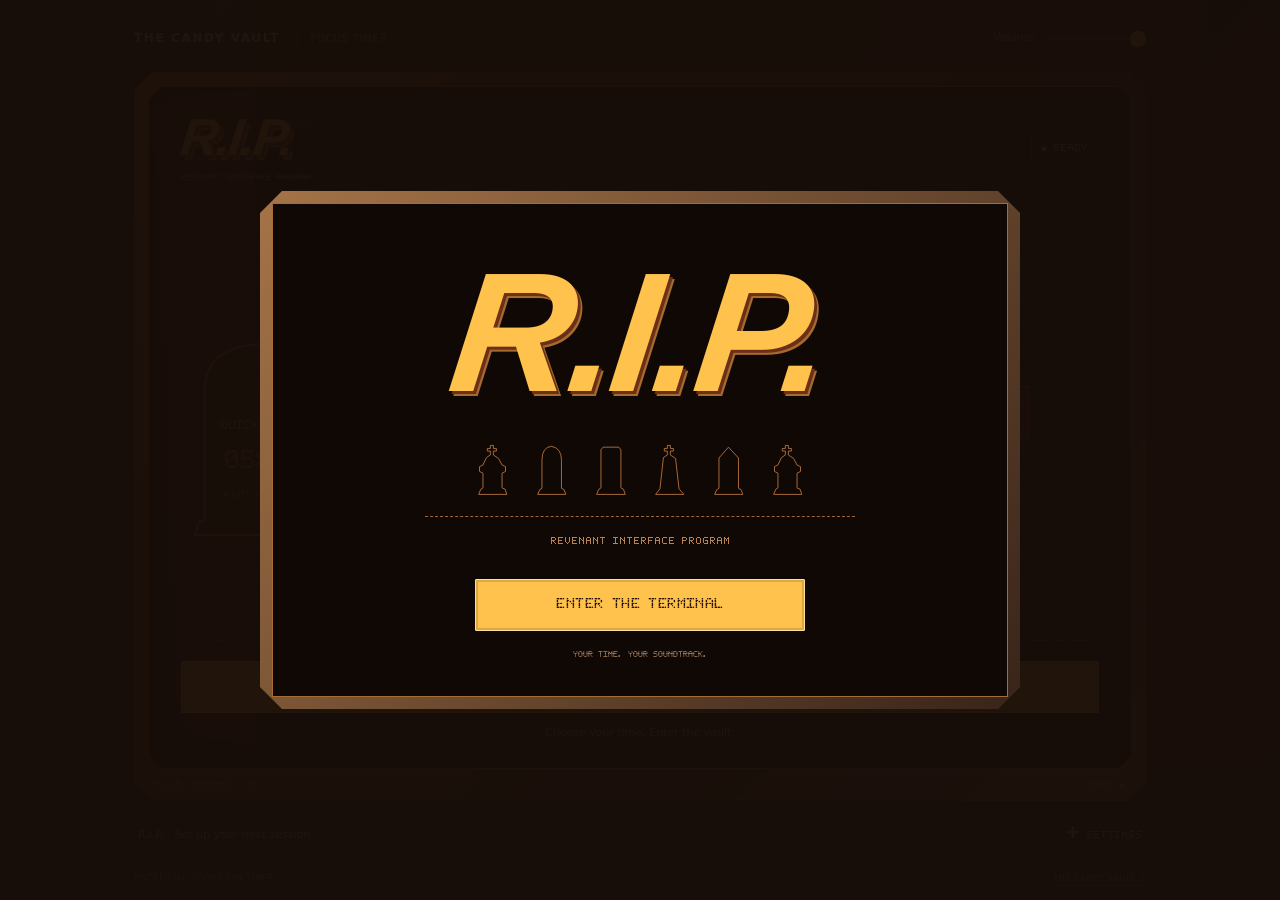
<file: index.html>
<!doctype html>
<html lang="en"><head><meta charset="utf-8"><meta name="viewport" content="width=device-width,initial-scale=1,viewport-fit=cover"><meta name="theme-color" content="#20100b"><title>The Candy Vault Timer</title>
<meta name="description" content="The Candy Vault Timer is a free, unofficial DOORS-inspired focus timer with a retro R.I.P. screen, a synchronized soundtrack, and phone media controls.">
<meta name="application-name" content="The Candy Vault Timer"><meta name="apple-mobile-web-app-title" content="The Candy Vault Timer"><meta name="apple-mobile-web-app-capable" content="yes"><meta name="apple-mobile-web-app-status-bar-style" content="black-translucent">
<meta name="robots" content="index,follow,max-image-preview:large"><link rel="canonical" href="https://h4sw5q2wr9-byte.github.io/candy-vault-timer/">
<link rel="icon" type="image/png" sizes="192x192" href="./media-artwork-192.png?v=950814bd484a"><link rel="apple-touch-icon" sizes="180x180" href="./apple-touch-icon-8b8e009a8db1.png"><link rel="manifest" href="./manifest.webmanifest?v=63b5f28815d7">
<meta property="og:type" content="website"><meta property="og:title" content="The Candy Vault Timer"><meta property="og:description" content="Focus in the vault with an unofficial DOORS-inspired timer, a retro R.I.P. screen, and synchronized music."><meta property="og:url" content="https://h4sw5q2wr9-byte.github.io/candy-vault-timer/"><meta property="og:image" content="https://h4sw5q2wr9-byte.github.io/candy-vault-timer/media-artwork.png"><meta property="og:image:width" content="512"><meta property="og:image:height" content="512"><meta name="twitter:card" content="summary"><meta name="twitter:title" content="The Candy Vault Timer"><meta name="twitter:image" content="https://h4sw5q2wr9-byte.github.io/candy-vault-timer/media-artwork.png">
<script type="application/ld+json">{"@context":"https://schema.org","@type":"WebApplication","name":"The Candy Vault Timer","url":"https://h4sw5q2wr9-byte.github.io/candy-vault-timer/","description":"An unofficial DOORS-inspired focus timer with synchronized music and a retro terminal interface.","applicationCategory":"ProductivityApplication","operatingSystem":"Any","browserRequirements":"A modern browser with audio support","image":"https://h4sw5q2wr9-byte.github.io/candy-vault-timer/media-artwork.png"}</script><style>
@font-face{font-family:'Vault Pixels';src:url([data-uri]) format('woff');font-weight:400;font-style:normal;font-display:swap}
:root{color-scheme:dark;--gold:#ffc24c;--light:#ffe0a0;--orange:#bf6d38;--text:#efd7b0;--muted:#b89673;--line:#784a2d;--pixel:'Vault Pixels',monospace;--cut:18px}
*{box-sizing:border-box}html{min-height:100%;background:#17100e}body{margin:0;min-height:100svh;color:var(--text);font:14px/1.5 system-ui,-apple-system,BlinkMacSystemFont,'Segoe UI',sans-serif;background:radial-gradient(ellipse at 50% 0,#5a302248,transparent 65%),linear-gradient(135deg,#241914,#17110f 55%,#221716);background-attachment:fixed}button,input{font:inherit}button{cursor:pointer;touch-action:manipulation}button:disabled{opacity:.45;cursor:default}button:focus-visible,input:focus-visible,summary:focus-visible,a:focus-visible{outline:2px solid var(--light);outline-offset:4px}a{color:inherit;text-underline-offset:4px}[hidden]{display:none!important}
main{display:flex;flex-direction:column;gap:14px;width:100%;max-width:1060px;min-height:100svh;margin:auto;padding:max(18px,env(safe-area-inset-top)) max(24px,env(safe-area-inset-right)) max(14px,env(safe-area-inset-bottom)) max(24px,env(safe-area-inset-left))}header{display:flex;align-items:center;justify-content:space-between;gap:14px;min-height:40px}.brand{font-size:12px;font-weight:700;letter-spacing:1.6px;color:#dbc5a4}.brand span{display:inline-block;border-left:1px solid #73513a;padding-left:12px;margin-left:12px;font-size:10px;font-weight:400;letter-spacing:.8px;color:var(--muted)}.sound{display:flex;gap:12px;align-items:center}.sound label{font-size:11px;color:var(--muted)}.sound input{width:100px;min-height:40px;margin:0;accent-color:var(--gold);appearance:none;background:none}.sound input::-webkit-slider-runnable-track{height:3px;background:#5f402a}.sound input::-webkit-slider-thumb{appearance:none;width:16px;height:16px;margin-top:-6px;border-radius:50%;background:var(--gold);box-shadow:0 0 0 4px #ffb83c12}.sound input::-moz-range-track{height:3px;background:#5f402a}.sound input::-moz-range-thumb{height:16px;width:16px;border:0;border-radius:50%;background:var(--gold)}
.terminal-frame{flex:1;display:flex;flex-direction:column;position:relative;isolation:isolate;padding:14px 14px 0;min-width:0;background:linear-gradient(135deg,#a26a3e,#5c3726 28%,#35231d 72%,#76503b);clip-path:polygon(var(--cut) 0,calc(100% - var(--cut)) 0,100% var(--cut),100% calc(100% - var(--cut)),calc(100% - var(--cut)) 100%,var(--cut) 100%,0 calc(100% - var(--cut)),0 var(--cut));box-shadow:0 18px 48px #0006}.terminal-frame:before{content:'';position:absolute;inset:3px;z-index:-1;border:1px solid #cd985438;pointer-events:none}.terminal{position:relative;isolation:isolate;flex:1;display:flex;flex-direction:column;min-width:0;padding:26px 32px;background:#100805;clip-path:polygon(14px 0,calc(100% - 14px) 0,100% 14px,100% calc(100% - 14px),calc(100% - 14px) 100%,14px 100%,0 calc(100% - 14px),0 14px);border:1px solid #b3713d;box-shadow:inset 0 0 60px #000b;overflow:hidden}
.terminal:before{content:'';position:absolute;inset:0;pointer-events:none;z-index:3;opacity:.08;background:repeating-linear-gradient(0deg,#000 0,#000 1px,transparent 1px,transparent 4px)}.terminal:after{content:'';position:absolute;inset:0;pointer-events:none;z-index:4;box-shadow:inset 0 0 42px #0008;background:linear-gradient(130deg,#ffd69206,transparent 38%,#bd714908)}.terminal>*:not(.screen-sweep){position:relative;z-index:1}.screen-sweep{position:absolute;left:0;right:0;top:0;z-index:4;height:10%;pointer-events:none;opacity:.025;background:linear-gradient(transparent,#ffd388,transparent);animation:screen-scan 14s linear infinite}.monitor-chin{display:flex;align-items:center;justify-content:space-between;gap:12px;height:32px;padding:0 8px;color:#c89e6f;font:8px/1.5 var(--pixel)}.monitor-model{opacity:.8}.speaker{width:66px;height:8px;background:repeating-linear-gradient(90deg,#21130c 0,#21130c 2px,transparent 2px,transparent 5px)}.power-light{display:inline-block;width:4px;height:4px;background:var(--gold);margin-left:7px;box-shadow:0 0 8px #fbb92e80}
.terminal-top{display:flex;align-items:center;justify-content:space-between;gap:16px;margin-bottom:24px;min-height:54px}.rip-word{display:inline-block;font:italic 800 52px/.95 Impact,'Arial Black',sans-serif;letter-spacing:-2px;color:var(--gold);transform:skewX(-7deg);text-shadow:3px 3px #6b3017,5px 5px #a66a2f}.terminal-top p{margin:10px 0 0;color:#aa754d;font:8px/1.5 var(--pixel)}.status-wrap{display:flex;align-items:center;gap:7px;padding:6px 10px;border:1px solid #7a512b66;font:10px/1.6 var(--pixel);color:#d1a66c;white-space:nowrap}.status-wrap i{width:4px;height:4px;background:var(--gold);box-shadow:0 0 6px #e4a34150}.heading{margin:0 0 18px;text-align:center;color:var(--light);font:22px/1.6 var(--pixel);letter-spacing:1px}.heading:after{content:'_';margin-left:7px;color:var(--orange);animation:cursor-idle 1.8s steps(2,end) infinite}#setup{flex:1;display:flex;flex-direction:column;justify-content:center}.setup-grid{display:grid;grid-template-columns:minmax(0,1.2fr) minmax(0,1fr);align-items:center;gap:28px}.presets{display:grid;grid-template-columns:repeat(3,minmax(0,1fr));gap:12px;width:100%;max-width:470px;margin:auto}.preset{position:relative;isolation:isolate;min-width:0;width:100%;height:230px;padding:0;border:0;color:#b97041;background:none}.preset svg{position:absolute;inset:0;z-index:-1;width:100%;height:100%;fill:#190d08;stroke:currentColor;stroke-width:2}.preset .grave-content{position:absolute;inset:33% 12% 15%;display:flex;flex-direction:column;justify-content:center;align-items:center;gap:11px}.grave-name{max-width:100%;text-align:center;color:#dcb98c;font:12px/1.5 var(--pixel)}.grave-time{width:100%;text-align:center;white-space:nowrap;font:26px/1.25 var(--pixel)}.grave-label{font-size:8px;letter-spacing:.5px;color:#ad8259;text-align:center}.preset.selected,.preset:hover{color:var(--light)}.preset.selected svg{fill:#443014;stroke-width:2.5}.preset.selected .grave-name{color:#ffe5b0}.preset:active{transform:translateY(1px)}
.session-form{display:flex;flex-direction:column;gap:24px;justify-content:center;align-items:center;border-left:1px solid #634026;padding:16px 0 16px 24px}.session-form>div{width:100%}.field-label{margin-bottom:10px;text-align:center;font:11px/1.6 var(--pixel);letter-spacing:.8px;color:#ba9162}.duration{display:grid;grid-template-columns:1fr auto 1fr;gap:14px;max-width:240px;margin:auto}.duration-field{min-width:0;text-align:center}.duration-field input{width:100%;height:54px;min-width:0;padding:0;appearance:textfield;-moz-appearance:textfield;border:1px solid #94623d;border-radius:1px;background:#211208;color:var(--light);font:28px/normal var(--pixel);text-align:center;letter-spacing:0;text-indent:0}.duration input::-webkit-inner-spin-button{appearance:none}.duration .unit{display:block;margin-top:7px;font-size:9px;letter-spacing:1px;color:#ad8764}.duration-colon{display:flex;align-items:center;justify-content:center;height:54px;font:22px var(--pixel);color:var(--orange)}.form-footnote{margin:0;color:#ac815d;font:9px/1.9 var(--pixel)}
.controls{display:flex;gap:12px;margin-top:24px;padding-top:20px;border-top:1px dashed #8c542f}.primary,.secondary{min-height:52px;padding:12px 18px;border-radius:1px;font:14px/1.5 var(--pixel);letter-spacing:.4px;box-shadow:inset 0 0 0 2px #0002}.primary{flex:1;border:1px solid #ffe19a;background:var(--gold);color:#281506}.secondary{flex:1;border:1px solid #ba8245;background:#1c0f08;color:#e3bd80}#pause{flex:1.3;background:var(--gold);color:#281506;border-color:#ffe19a}.primary:hover,#pause:hover{background:#ffd47b}.secondary:hover{background:#3b2512}.primary:active,.secondary:active{transform:translateY(1px)}.hint{min-height:0;margin:11px 0 0;text-align:center;color:#b48d6a;font-size:11px;line-height:1.6}.error{color:#ffbb83!important}.run-panel{flex:1;display:flex;flex-direction:column;align-items:center;justify-content:center;min-width:0;min-height:270px;padding:24px 0}.screen-label{display:flex;align-items:center;gap:12px;font:11px/1.6 var(--pixel);letter-spacing:1px;color:#c29a6d}.screen-label:before,.screen-label:after{content:'';display:block;width:18px;height:1px;background:#8c572e}.digits{display:block;width:max-content;max-width:100%;align-self:center;position:relative;left:0;transform:none;margin:14px auto 0;padding:0;text-indent:0;text-align:center;white-space:nowrap;font:110px/1.2 var(--pixel);font-kerning:none;font-variant-numeric:tabular-nums;letter-spacing:0;color:var(--gold);text-shadow:0 0 22px #e8992420}.screen-sub{margin-top:14px;color:#b88b60;font:10px/1.7 var(--pixel)}.progress{height:5px;width:min(520px,100%);margin:32px auto 0;background:#4e2a15;overflow:hidden}.progress i{display:block;width:100%;height:100%;background:var(--gold);box-shadow:0 0 8px #ffc14c33;transition:width .15s linear}body[data-state=closing] .digits{color:#ffb15d}body[data-state=cutscene] .digits{color:#ffe5ac}body[data-state=ambience] .screen-sub,body[data-state=closing] .screen-sub,body[data-state=cutscene] .screen-sub,body[data-state=ambience] .hint,body[data-state=closing] .hint,body[data-state=cutscene] .hint{display:none}
.below-panel{display:flex;align-items:center;justify-content:space-between;gap:12px;min-height:38px;padding:0 4px}.music-line{display:flex;gap:9px;align-items:center;min-width:0;flex:1}.note{min-width:0;margin:0;color:#b89a7a;font-size:11px;overflow:hidden;text-overflow:ellipsis;white-space:nowrap}.music-pause{flex-shrink:0;min-height:34px;border:1px solid #946338;border-radius:1px;background:#23160e;color:#e6c48a;padding:6px 10px;font:9px/1.5 var(--pixel)}.music-pause:hover{background:#3d2918}.settings{position:relative;flex-shrink:0;color:#dac09a}.settings summary{display:flex;align-items:center;gap:7px;min-height:40px;cursor:pointer;list-style:none;font:10px/1.5 var(--pixel)}.settings summary::-webkit-details-marker{display:none}.settings summary:before{content:'+';font:22px/1 var(--pixel);color:var(--gold)}.settings[open] summary:before{content:'−'}.settings-body{position:absolute;z-index:30;right:0;bottom:calc(100% + 12px);width:min(370px,calc(100vw - 28px));max-height:75svh;overflow:auto;border:1px solid #a77943;border-top:3px solid var(--gold);padding:20px;background:#20140d;box-shadow:0 12px 45px #0009}.settings-title{margin-bottom:20px;color:var(--gold);font:12px/1.6 var(--pixel);letter-spacing:.5px}.settings label{display:flex;justify-content:space-between;align-items:center;gap:18px;margin-bottom:12px;font-size:13px;line-height:1.5}.settings input[type=checkbox]{appearance:none;flex-shrink:0;width:36px;height:20px;border:1px solid #976b3b;border-radius:1px;background:#120b07;position:relative;cursor:pointer}.settings input[type=checkbox]:before{content:'';position:absolute;top:3px;left:3px;width:12px;height:12px;background:#815b38;transition:transform .15s}.settings input:checked{border-color:var(--gold);background:#4c3215}.settings input:checked:before{background:var(--gold);transform:translateX(16px)}.settings p{margin:0;color:#b4997c;font-size:11px;line-height:1.7}.settings .setting-help{margin:0 0 22px}.small-button{width:100%;min-height:42px;margin-top:16px;padding:10px;border:1px solid #8b663e;background:#302011;color:#ddbd86;font:10px/1.7 var(--pixel)}footer{display:flex;justify-content:space-between;gap:16px;padding-top:4px;color:#936f53;font-size:8px;letter-spacing:.6px}footer a{text-decoration:none;border-bottom:1px solid #806044}
.overlay{position:fixed;inset:0;z-index:50;display:grid;place-items:center;padding:24px;overflow:auto;background:#180e09f5}.welcome-frame{width:min(760px,100%);padding:12px;background:linear-gradient(130deg,#a57447,#38241a);clip-path:polygon(22px 0,calc(100% - 22px) 0,100% 22px,100% calc(100% - 22px),calc(100% - 22px) 100%,22px 100%,0 calc(100% - 22px),0 22px)}.welcome{padding:48px 28px 34px;border:1px solid #a46d36;background:#100805;text-align:center}.welcome .rip-word{font-size:clamp(100px,17vw,170px);letter-spacing:-5px;margin:0 0 28px}.grave-line{display:flex;align-items:end;justify-content:center;gap:20px;max-width:430px;margin:0 auto 16px;padding-bottom:16px;border-bottom:1px dashed #a16536}.grave-line svg{width:39px;height:58px;fill:none;stroke:#bb7842;stroke-width:2}.welcome .subtitle{margin:0 0 28px;color:#b88351;font:10px/1.8 var(--pixel)}.welcome .primary{width:min(330px,100%)}.welcome small{display:block;margin-top:17px;color:#9b7857;font:8px/1.8 var(--pixel)}.welcome [role=status]{color:var(--light);font-size:12px}.powered .terminal{animation:screen-on .35s steps(6,end) both}
@keyframes screen-on{0%{opacity:0;filter:brightness(2)}35%{opacity:.6}100%{opacity:1;filter:brightness(1)}}@keyframes screen-scan{from{transform:translateY(-100%)}to{transform:translateY(1100%)}}@keyframes cursor-idle{0%,48%{opacity:.7}49%,100%{opacity:0}}
@media(max-width:850px){main{padding-inline:18px}.setup-grid{gap:20px}.session-form{padding-left:18px}.terminal{padding:23px}.grave-time{font-size:24px}.grave-name{font-size:11px}.brand span{display:none}}
@media(max-width:700px){:root{--cut:15px}main{gap:10px;padding-top:max(10px,env(safe-area-inset-top));padding-bottom:max(12px,env(safe-area-inset-bottom));padding-left:max(12px,env(safe-area-inset-left));padding-right:max(12px,env(safe-area-inset-right))}header{min-height:36px}.brand{font-size:10px;letter-spacing:1px}.sound{gap:8px}.sound input{width:70px;min-height:36px}.sound label{font-size:10px}.terminal-frame{padding:10px 10px 0}.terminal{padding:18px 15px}.terminal-top{min-height:43px;margin-bottom:18px}.terminal-top .rip-word{font-size:39px}.terminal-top p{display:none}.status-wrap{padding:4px 6px;font-size:8px;gap:6px}.heading{font-size:19px;letter-spacing:.4px;margin-bottom:12px}.setup-grid{grid-template-columns:1fr;gap:18px}.presets{max-width:390px;gap:7px}.preset{height:173px}.preset .grave-content{gap:8px;inset:33% 12% 14%}.grave-time{font-size:22px}.grave-name{font-size:10px;line-height:1.5}.grave-label{display:none}.session-form{border:0;padding:0;gap:0}.field-label{margin-bottom:8px;font-size:10px}.duration{max-width:220px}.duration-field input{height:48px;font-size:27px}.duration-colon{height:48px;font-size:20px}.duration .unit{font-size:8px;margin-top:5px}.form-footnote{display:none}.controls{gap:9px;margin-top:18px;padding-top:16px}.primary,.secondary{min-height:48px;padding:10px 9px;font-size:13px;letter-spacing:0}.hint{font-size:10px;margin-top:9px}.monitor-chin{height:27px;padding-inline:4px;font-size:6px}.speaker{height:7px;width:50px}.run-panel{min-height:250px;padding:24px 0}.digits{font-size:clamp(64px,20vw,110px);margin-top:16px}.screen-label{font-size:10px;letter-spacing:.5px}.screen-sub{font-size:9px}.progress{margin-top:30px;height:4px}.below-panel{gap:9px;min-height:36px}.note{font-size:10px}.music-line{gap:7px}.music-pause{font-size:8px;padding-inline:7px;min-height:32px}.settings summary{font-size:9px;min-height:36px}.settings-body{position:fixed;left:14px;right:14px;bottom:max(66px,calc(env(safe-area-inset-bottom) + 54px));width:auto;max-height:72svh;padding:18px}footer{display:none}.overlay{padding:18px}.welcome-frame{padding:10px}.welcome{padding:36px 18px 27px}.welcome .rip-word{font-size:112px;margin-bottom:24px}.grave-line{gap:13px}.grave-line svg{width:28px;height:44px}.welcome .subtitle{font-size:8px}.screen-sweep{opacity:.02}}
@media(max-width:360px){main{padding-inline:max(8px,env(safe-area-inset-left))}.terminal-frame{padding:8px 8px 0}.terminal{padding-inline:13px}.grave-time{font-size:20px}.grave-name{font-size:9px}.preset{height:150px}.heading{font-size:17px}.terminal-top .rip-word{font-size:35px}.status-wrap{font-size:7px}.primary,.secondary{font-size:11px}.duration{max-width:205px}.brand{font-size:9px}.sound input{width:58px}.music-pause{font-size:7px}.settings summary{font-size:8px}}
@media(max-height:750px) and (max-width:700px){.terminal{padding-block:15px}.terminal-top{margin-bottom:12px;min-height:39px}.terminal-top .rip-word{font-size:35px}.preset{height:139px}.heading{font-size:17px;margin-bottom:9px}.setup-grid{gap:12px}.controls{margin-top:14px;padding-top:12px}.hint{margin-top:7px}.run-panel{min-height:205px;padding:18px 0}.monitor-chin{height:24px}.duration-field input,.duration-colon{height:46px}.field-label{margin-bottom:6px}}
@media(orientation:landscape) and (max-height:600px){main{gap:8px;max-width:1160px;padding:8px max(24px,env(safe-area-inset-right)) 8px max(24px,env(safe-area-inset-left))}header{min-height:30px}.sound input{min-height:30px}.terminal-frame{padding:8px 8px 0}.terminal{padding:12px 20px}.terminal-top{min-height:34px;margin-bottom:10px}.terminal-top .rip-word{font-size:32px}.terminal-top p{display:none}.status-wrap{font-size:9px}.monitor-chin{height:22px;font-size:6px}.heading{display:none}.setup-grid{grid-template-columns:minmax(0,1.2fr) minmax(0,1fr);gap:24px}.preset{height:132px}.presets{gap:12px;max-width:430px}.grave-time{font-size:24px}.grave-name{font-size:10px}.grave-label{display:none}.session-form{border-left:1px solid #634026;padding:0 0 0 24px}.form-footnote{display:none}.duration{max-width:210px}.duration-field input,.duration-colon{height:44px;font-size:24px}.field-label{font-size:9px}.duration .unit{font-size:8px;margin-top:4px}.controls{margin-top:8px;padding-top:8px}.primary,.secondary{min-height:42px;padding:8px 12px;font-size:12px}.hint{display:none}.below-panel{min-height:32px}.settings summary{min-height:32px}.note{font-size:10px}.settings-body{position:fixed;inset:auto max(24px,env(safe-area-inset-right)) 48px auto;width:360px;max-height:74svh}.music-pause{min-height:30px}footer{display:none}body:not([data-state=setup]) .terminal{display:grid;grid-template-columns:minmax(0,1fr) minmax(175px,.42fr);grid-template-rows:auto 1fr;column-gap:24px}body:not([data-state=setup]) .terminal-top{grid-column:1/-1;margin-bottom:4px}body:not([data-state=setup]) .run-panel{grid-column:1;grid-row:2;min-height:125px;padding:10px 0}body:not([data-state=setup]) .controls{grid-column:2;grid-row:2;flex-direction:column;justify-content:center;border-top:0;border-left:1px dashed #6b4226;padding:10px 0 10px 24px;margin:0;gap:10px}body:not([data-state=setup]) .controls button{flex:0;min-height:44px}body:not([data-state=setup]) .controls #pause{flex:0}.digits{font-size:clamp(58px,15svh,88px);margin-top:8px}.screen-label{font-size:9px}.screen-sub{font-size:8px;margin-top:6px}.progress{height:3px;margin-top:15px}.overlay{padding:12px}.welcome{padding:20px}.welcome .rip-word{font-size:75px;margin-bottom:14px}.grave-line{max-width:300px;margin-bottom:10px;padding-bottom:10px}.grave-line svg{height:34px;width:23px}.welcome .subtitle{margin-bottom:16px;font-size:8px}.welcome small{margin-top:10px}}
@media(prefers-reduced-motion:reduce){*,*:before,*:after{animation:none!important;transition:none!important}.screen-sweep{display:none}.powered .terminal{filter:none}.heading:after{opacity:.5}}
</style></head>
<body data-state="setup">
<audio id="soundtrack" playsinline preload="auto" aria-label="Candy Vault soundtrack"></audio>
<main>
<header><div class="brand">THE CANDY VAULT <span>FOCUS TIMER</span></div><div class="sound"><label for="volume">Volume</label><input id="volume" type="range" min="10" max="100" value="100" aria-label="Music volume"></div></header>
<div class="terminal-frame"><section class="terminal" aria-label="R.I.P. timer"><div class="screen-sweep" aria-hidden="true"></div>
<div class="terminal-top"><div><div class="rip-word" aria-label="R.I.P.">R.I.P.</div><p>REVENANT INTERFACE PROGRAM</p></div><div class="status-wrap"><i aria-hidden="true"></i><span id="status" role="status">READY</span></div></div>
<div id="setup"><h1 class="heading">CHOOSE WISELY...</h1><div class="setup-grid"><div class="presets" aria-label="Choose a duration">
<button class="preset" data-seconds="300" aria-label="Five-minute timer"><svg viewBox="0 0 150 228" aria-hidden="true"><path d="M6 211L10 198L16 195V65Q16 20 75 18Q134 20 134 65V195L140 198L144 211Z"/></svg><span class="grave-content"><span class="grave-name">Quick focus</span><span class="grave-time">05:00</span><span class="grave-label">A LITTLE MOMENT</span></span></button>
<button class="preset selected" data-seconds="1200" aria-label="Twenty-minute timer"><svg viewBox="0 0 150 228" aria-hidden="true"><path d="M6 211L10 198L16 195V62L23 43L43 25L75 15L107 25L127 43L134 62V195L140 198L144 211Z"/></svg><span class="grave-content"><span class="grave-name">The Vault</span><span class="grave-time">20:00</span><span class="grave-label">THE ORIGINAL RUN</span></span></button>
<button class="preset" data-seconds="2700" aria-label="Forty-five-minute timer"><svg viewBox="0 0 150 228" aria-hidden="true"><path d="M6 211L11 198L18 195V116L5 111V91L18 86L29 54L47 37L69 30V22H60V13H69V4H79V13H88V22H79V30L103 38L121 56L132 86L145 91V111L132 116V195L140 198L144 211Z"/></svg><span class="grave-content"><span class="grave-name">Deep focus</span><span class="grave-time">45:00</span><span class="grave-label">STAY A WHILE</span></span></button>
</div><div class="session-form"><div><div class="field-label">YOUR TIME</div><div class="duration"><label class="duration-field"><input id="minutes" type="number" inputmode="numeric" min="0" max="999" value="20" aria-label="Minutes"><span class="unit">MIN</span></label><span class="duration-colon" aria-hidden="true">:</span><label class="duration-field"><input id="seconds" type="number" inputmode="numeric" min="0" max="59" value="0" aria-label="Seconds"><span class="unit">SEC</span></label></div></div><p class="form-footnote">THE VAULT OPENS FIRST.<br>YOUR TIME BEGINS ON THE TICK.</p></div></div></div>
<div id="runPanel" class="run-panel" hidden><div class="screen-label" id="screenLabel">TIME REMAINING</div><div class="digits" id="timer" role="timer" aria-label="Time remaining">20:00</div><div class="screen-sub" id="sub">YOUR TIME BEGINS ON THE TICK</div><div class="progress" role="progressbar" aria-label="Time remaining" aria-valuemin="0" aria-valuemax="100" aria-valuenow="100"><i id="bar"></i></div></div>
<div class="controls"><button class="primary" id="start">INVOKE</button><button class="secondary" id="pause" hidden>PAUSE TIMER</button><button class="secondary" id="reset" hidden>RESET</button></div>
<p class="hint" id="hint">Choose your time. Enter the vault.</p>
</section><div class="monitor-chin" aria-hidden="true"><span class="monitor-model">R.I.P. TERMINAL / 01</span><span class="speaker"></span><span>POWER<i class="power-light"></i></span></div></div>
<div class="below-panel"><div class="music-line"><p class="note" id="nowPlaying">R.I.P. · Set up your next session</p><button class="music-pause" id="resumeAudio" hidden>RESUME MUSIC</button><button class="music-pause" id="musicPause" hidden aria-label="Pause R.I.P. music">PAUSE</button></div><details class="settings"><summary>SETTINGS</summary><div class="settings-body"><div class="settings-title">TERMINAL SETTINGS</div><label>Keep timer running when music pauses<input id="keepCounting" type="checkbox" checked aria-describedby="countingHelp"></label><p id="countingHelp" class="setting-help">Music interruptions and lock-screen pause silence music. Pause timer stops the countdown too. We try the finish sound at zero; iPhone may delay it until you return.</p><label>Live media countdown<input id="liveMediaTitle" type="checkbox" checked aria-describedby="titleHelp"></label><p id="titleHelp" class="setting-help">Turn off to show a fixed title such as “20:00 timer” in phone media controls, with fewer updates.</p><label>Keep screen awake<input id="keepAwake" type="checkbox"></label><p id="backgroundHelp">Before zero, previous adds 1 minute and next removes 1 minute. At zero, timer controls lock. During R.I.P., play and pause control only the music. Drag the progress bar to change elapsed time where supported. Phone sleep and playback controls depend on your browser.</p><button id="test" class="small-button">TEST A 15-SECOND TIMER</button></div></details></div>
<footer><span>UNOFFICIAL DOORS FAN TIMER</span><a href="https://doorsgame.wiki/wiki/The_Candy_Vault#Soundtracks" target="_blank" rel="noopener">THE CANDY VAULT ↗</a></footer>
</main>
<div class="overlay" id="welcome"><div class="welcome-frame"><div class="welcome"><div class="rip-word" aria-label="R.I.P.">R.I.P.</div><div class="grave-line" aria-hidden="true">
<svg viewBox="0 0 90 120"><path d="M13 114L18 102L23 99V65L15 61V50L23 46L31 29L40 23V14H33V8H40V1H47V8H54V14H47V23L59 31L67 46L75 50V61L67 65V99L74 102L78 114Z"/></svg><svg viewBox="0 0 90 120"><path d="M13 114L18 103L23 100V35Q23 5 45 3Q68 7 68 35V100L74 103L78 114Z"/></svg><svg viewBox="0 0 90 120"><path d="M13 114L18 102L23 99V11L28 5H64L69 11V99L75 102L79 114Z"/></svg><svg viewBox="0 0 90 120"><path d="M13 114L23 101L31 29L40 23V14H33V8H40V1H47V8H54V14H47V23L59 31L67 101L78 114Z"/></svg><svg viewBox="0 0 90 120"><path d="M13 114L18 103L23 100V30L45 5L68 30V100L74 103L78 114Z"/></svg><svg viewBox="0 0 90 120"><path d="M13 114L18 102L23 99V65L15 61V50L23 46L31 29L40 23V14H33V8H40V1H47V8H54V14H47V23L59 31L67 46L75 50V61L67 65V99L74 102L78 114Z"/></svg>
</div><p class="subtitle">REVENANT INTERFACE PROGRAM</p><button class="primary" id="enter">ENTER THE TERMINAL</button><small>YOUR TIME. YOUR SOUNDTRACK.</small><p id="loadStatus" role="status" hidden></p></div></div></div>
<script id="audio-assets" type="application/json">{"rip": {"src": "./assets/audio/rip.mp3?v=1ca55f6def0b"}, "intro": {"src": "./assets/audio/intro.ogg?v=89471fa01ce3"}, "ambience": {"src": "./assets/audio/ambience.ogg?v=b64a71a151d0"}, "close": {"src": "./assets/audio/close.ogg?v=f67b057651f7"}, "cutscene": {"src": "./assets/audio/cutscene.ogg?v=b811831eb937"}}</script>
<script src="./app-runtime.js?v=87cbb256d7ac" defer></script></body></html>
</file>
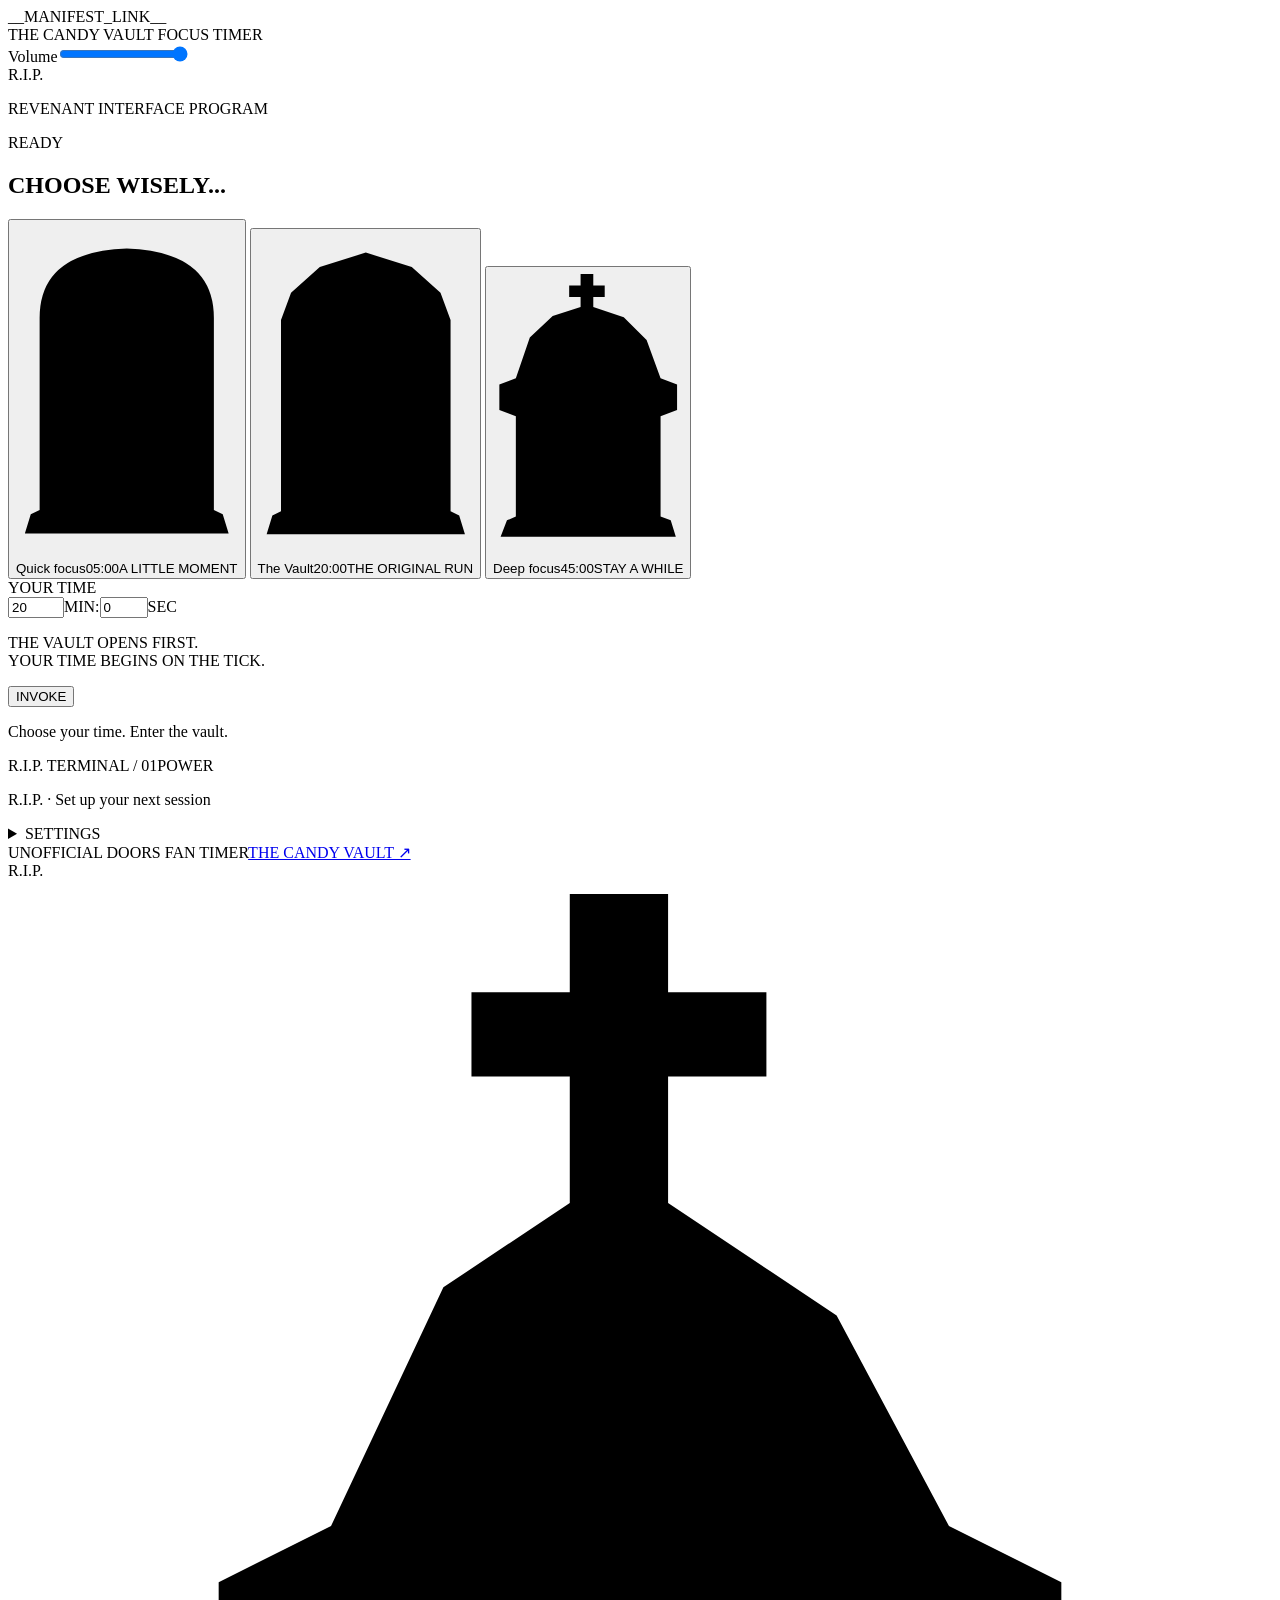
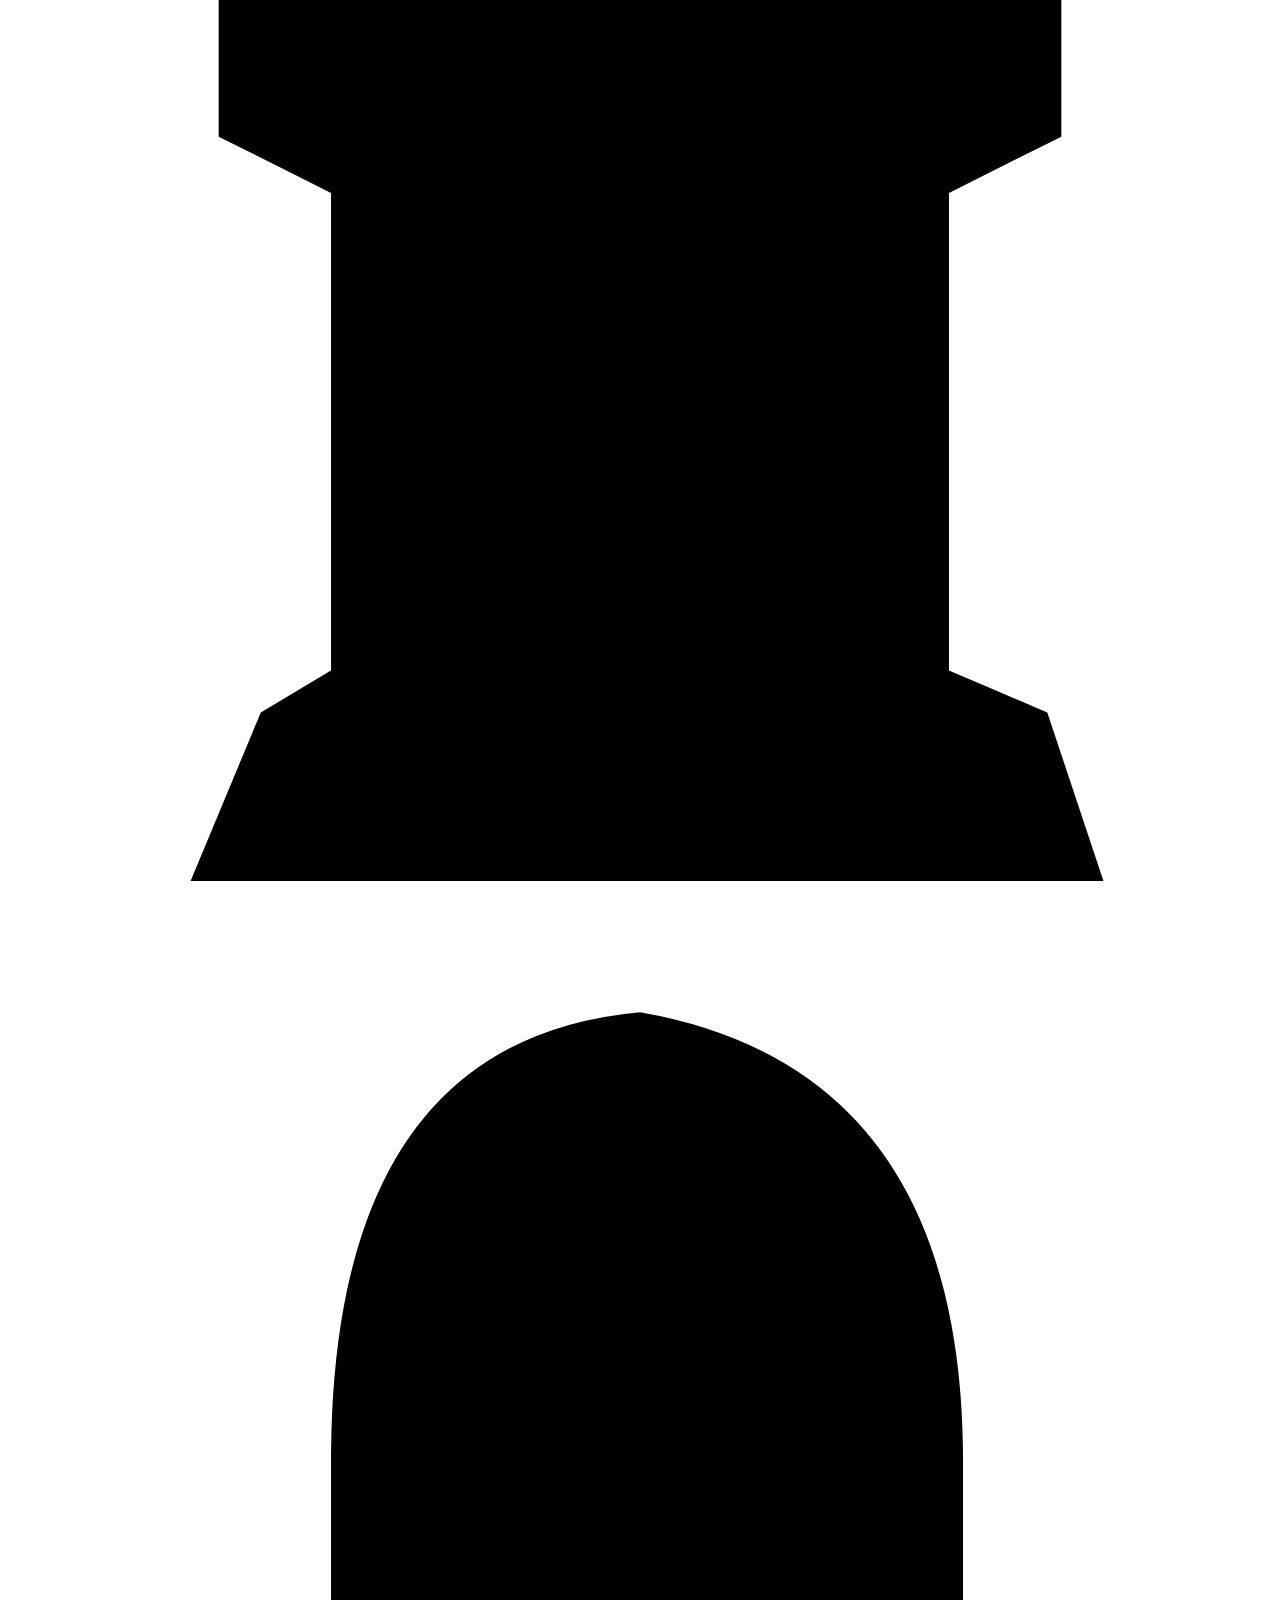
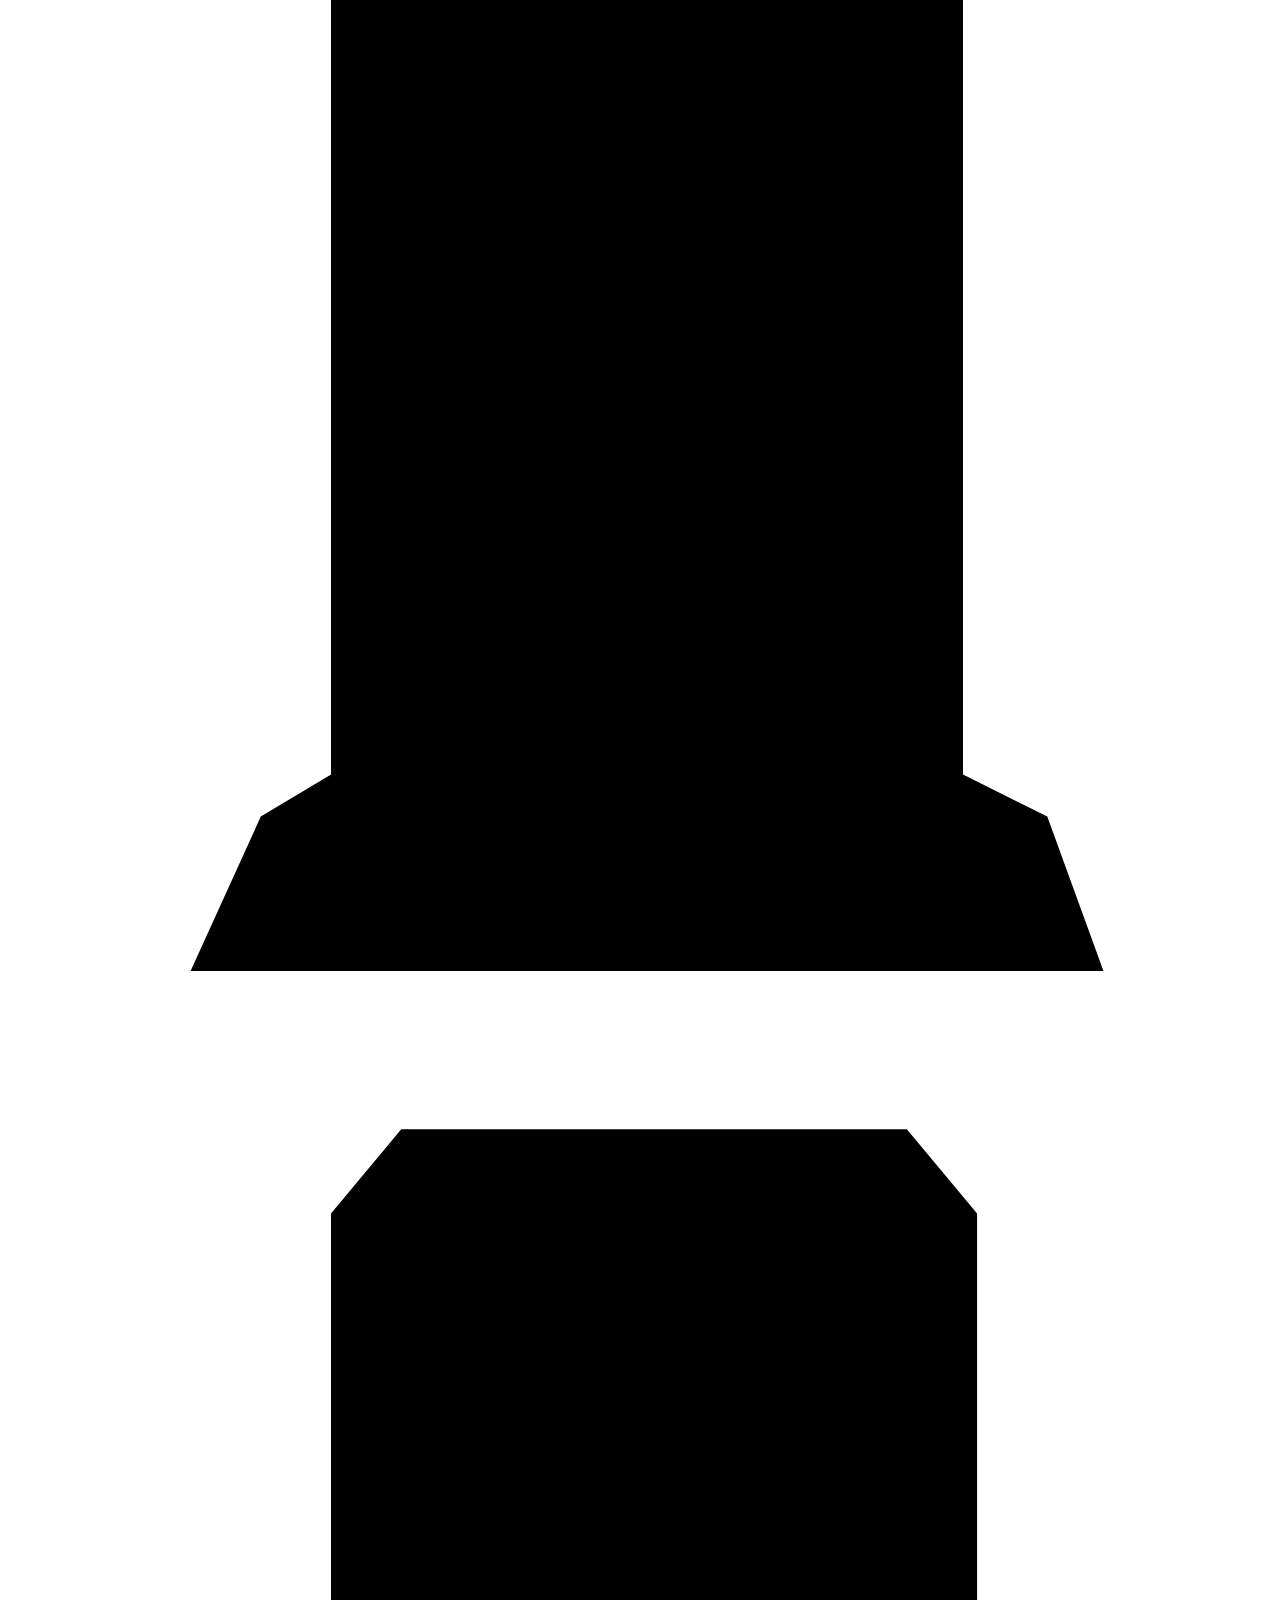
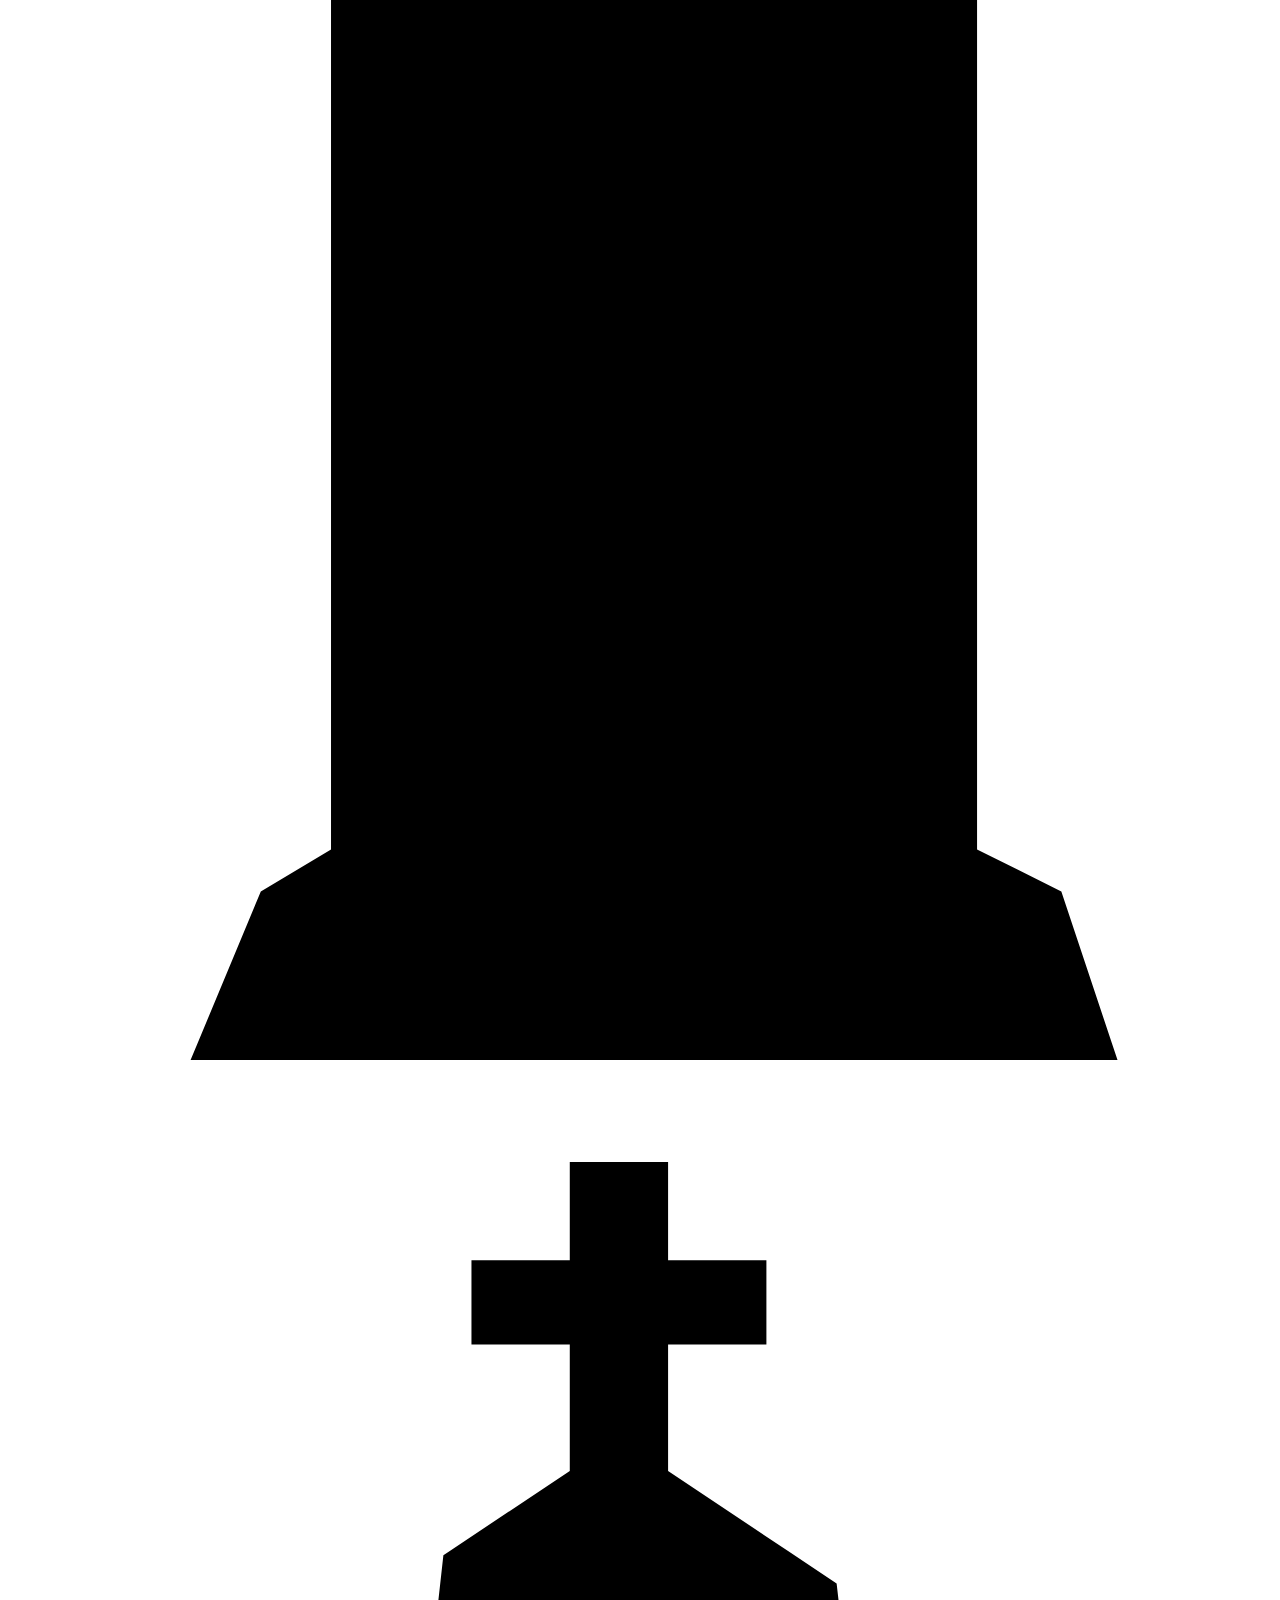
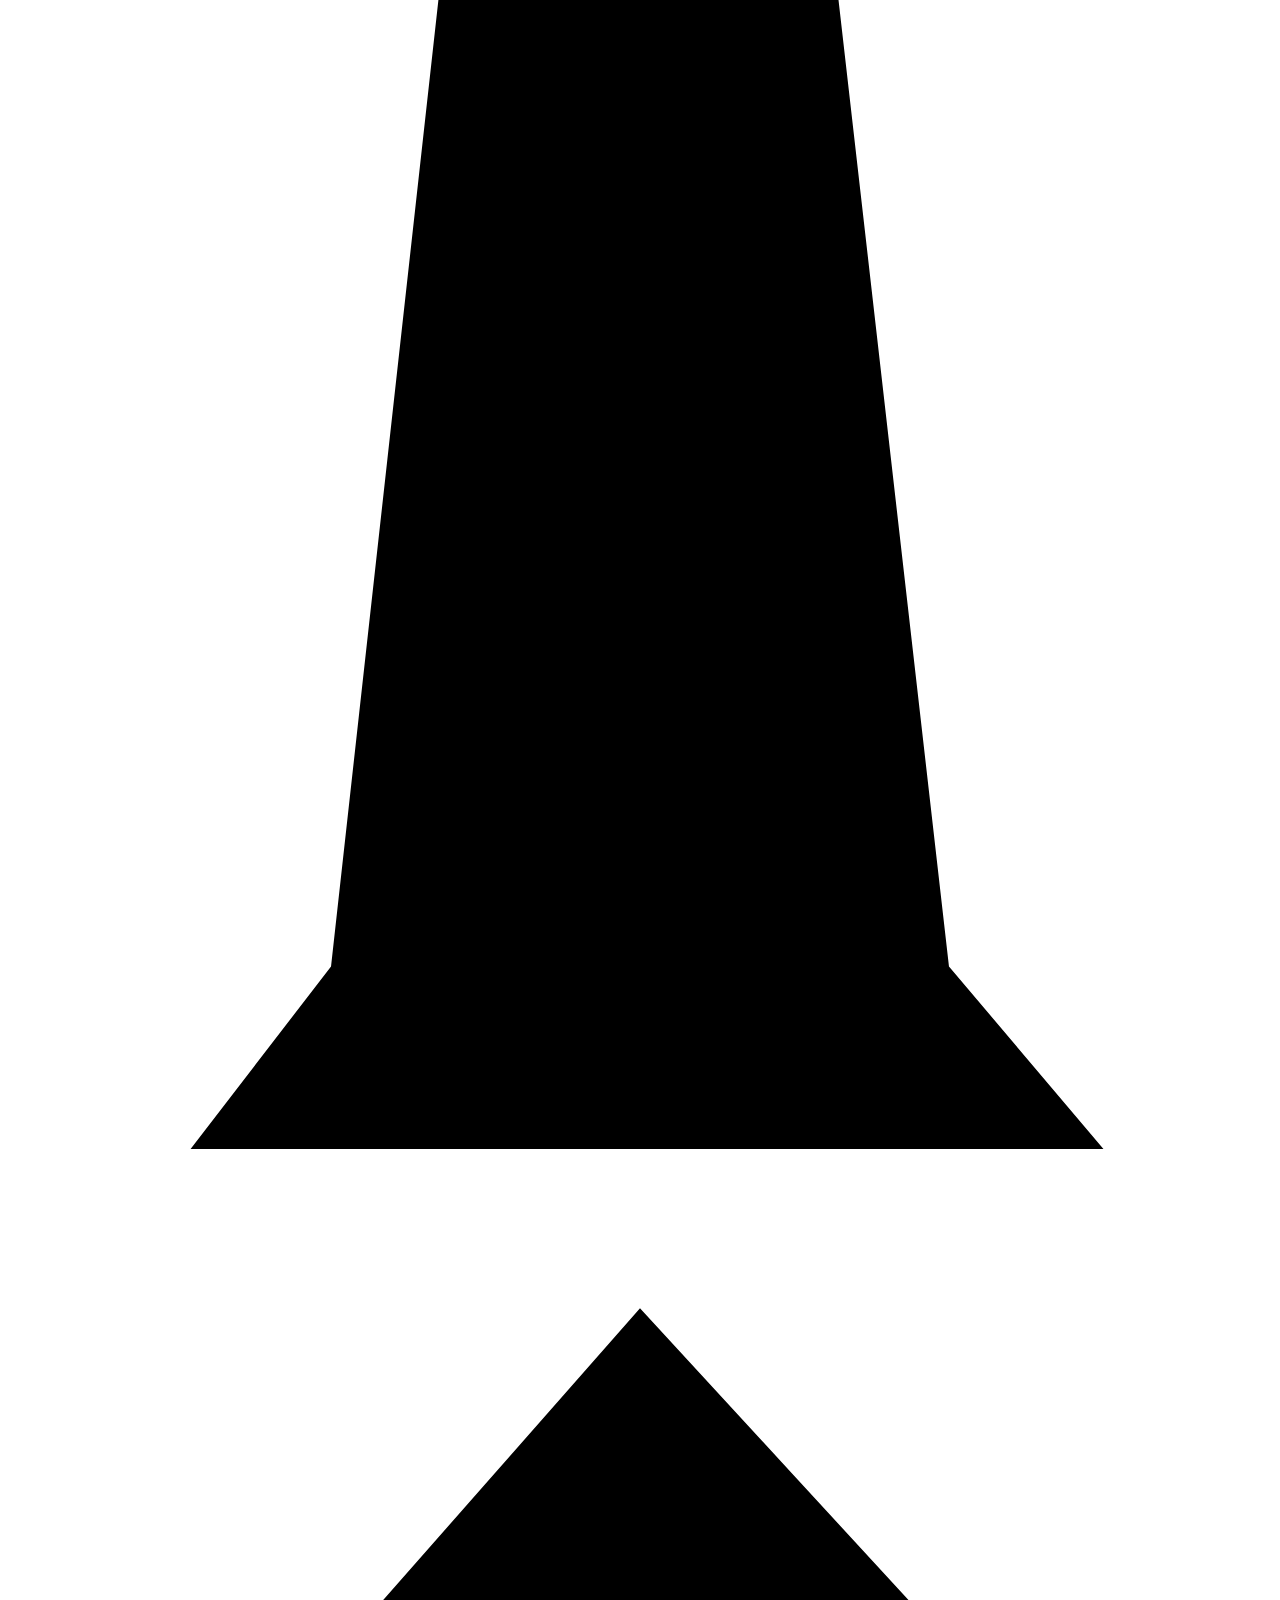
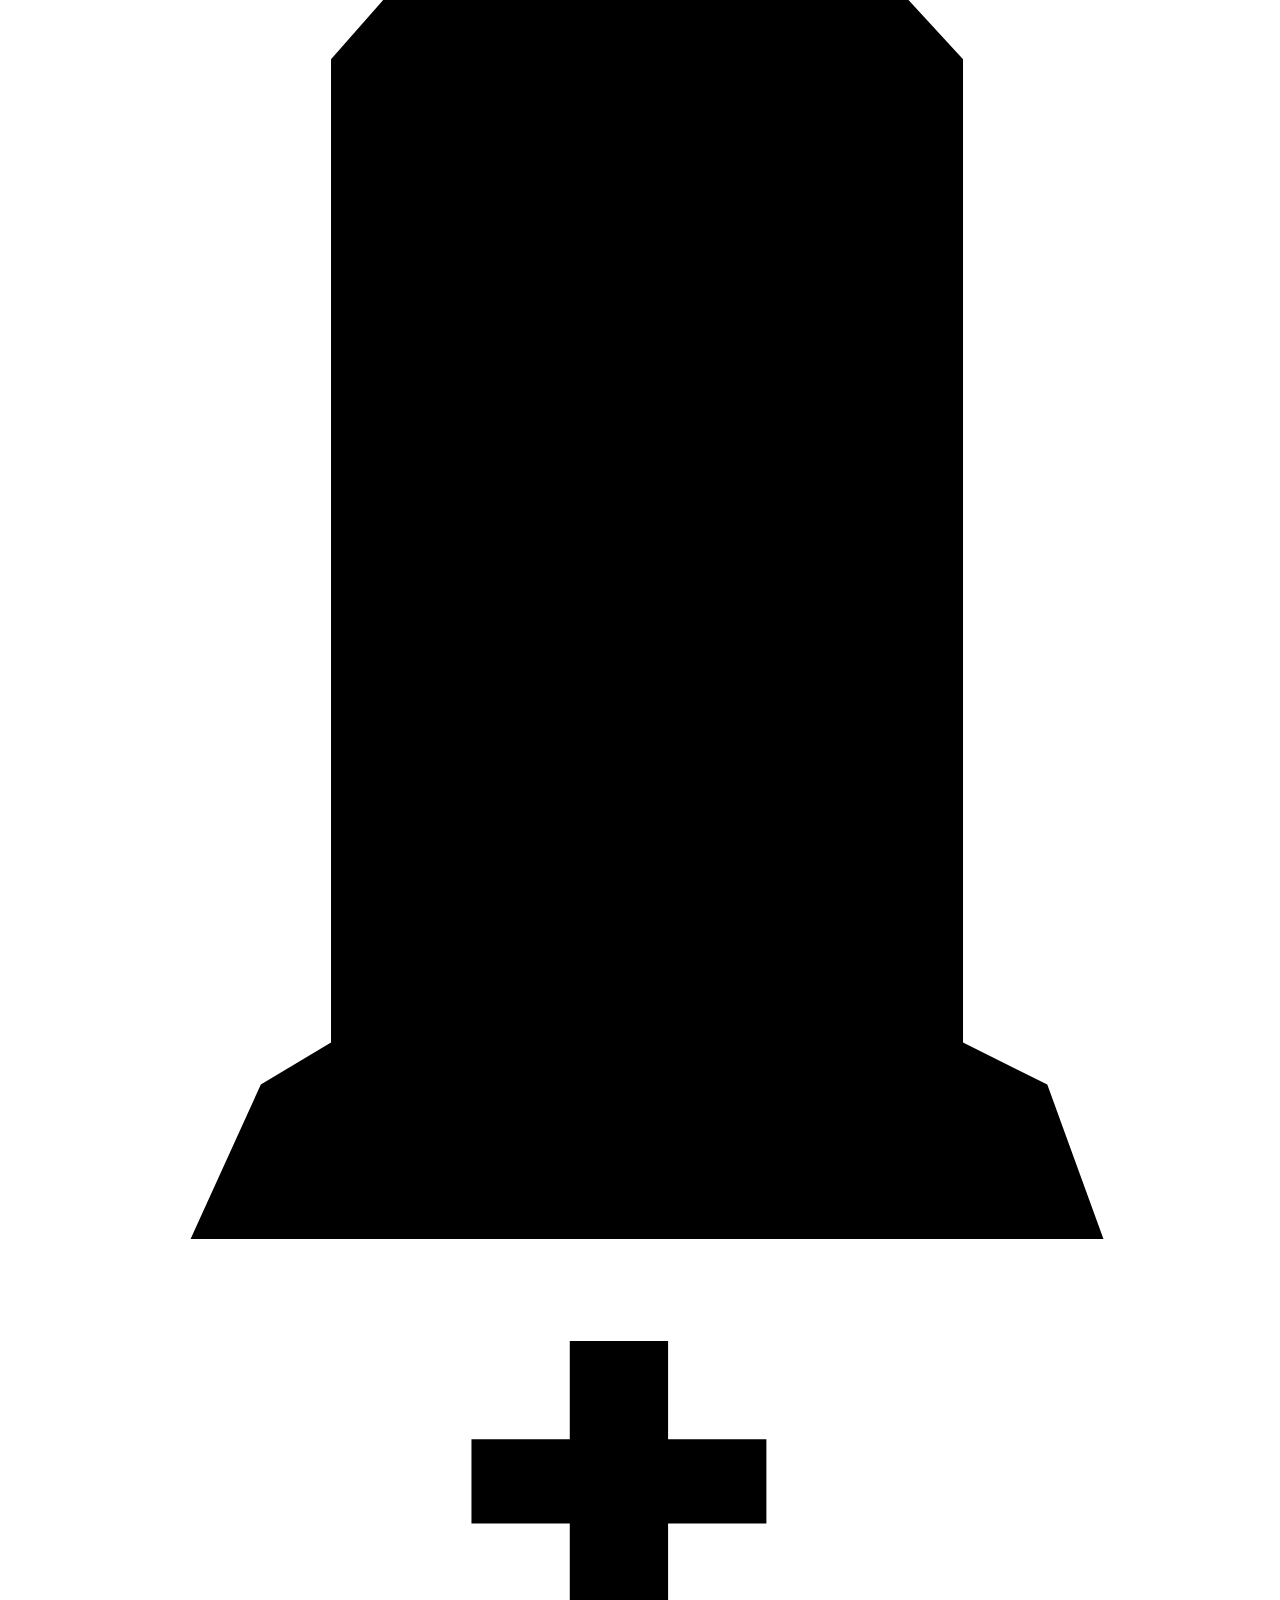
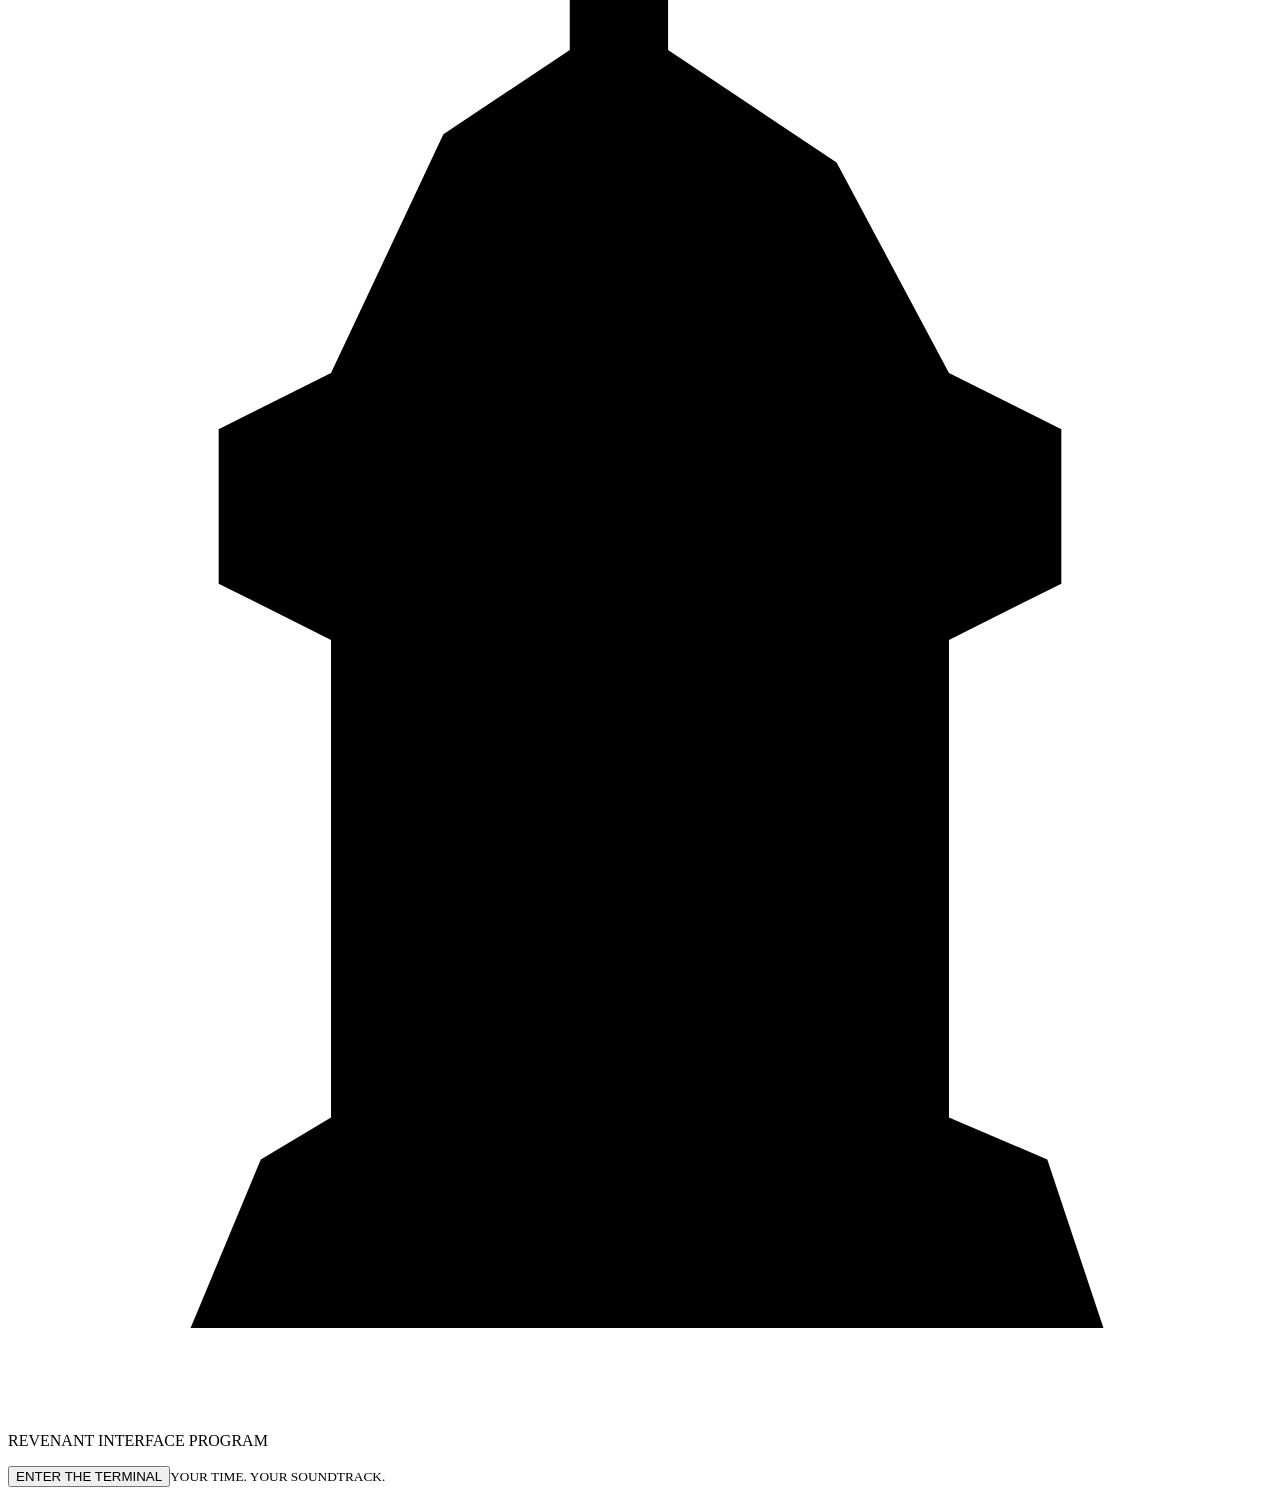
<file: shell.html>
<!doctype html>
<html lang="en"><head><meta charset="utf-8"><meta name="viewport" content="width=device-width,initial-scale=1,viewport-fit=cover"><meta name="theme-color" content="#20100b"><title>The Candy Vault Timer</title>
<meta name="description" content="The Candy Vault Timer is a free, unofficial DOORS-inspired focus timer with a retro R.I.P. screen, a synchronized soundtrack, and phone media controls.">
<meta name="application-name" content="The Candy Vault Timer"><meta name="apple-mobile-web-app-title" content="The Candy Vault Timer"><meta name="apple-mobile-web-app-capable" content="yes"><meta name="apple-mobile-web-app-status-bar-style" content="black-translucent">
<meta name="robots" content="index,follow,max-image-preview:large"><link rel="canonical" href="https://h4sw5q2wr9-byte.github.io/candy-vault-timer/">
<link rel="icon" type="image/png" sizes="192x192" href="__ICON_192__"><link rel="apple-touch-icon" sizes="180x180" href="__ICON_180__">__MANIFEST_LINK__
<meta property="og:type" content="website"><meta property="og:title" content="The Candy Vault Timer"><meta property="og:description" content="Focus in the vault with an unofficial DOORS-inspired timer, a retro R.I.P. screen, and synchronized music."><meta property="og:url" content="https://h4sw5q2wr9-byte.github.io/candy-vault-timer/"><meta property="og:image" content="https://h4sw5q2wr9-byte.github.io/candy-vault-timer/media-artwork.png"><meta property="og:image:width" content="512"><meta property="og:image:height" content="512"><meta name="twitter:card" content="summary"><meta name="twitter:title" content="The Candy Vault Timer"><meta name="twitter:image" content="https://h4sw5q2wr9-byte.github.io/candy-vault-timer/media-artwork.png">
<script type="application/ld+json">{"@context":"https://schema.org","@type":"WebApplication","name":"The Candy Vault Timer","url":"https://h4sw5q2wr9-byte.github.io/candy-vault-timer/","description":"An unofficial DOORS-inspired focus timer with synchronized music and a retro terminal interface.","applicationCategory":"ProductivityApplication","operatingSystem":"Any","browserRequirements":"A modern browser with audio support","image":"https://h4sw5q2wr9-byte.github.io/candy-vault-timer/media-artwork.png"}</script><style>
__STYLE__</style></head>
<body data-state="setup">
<audio id="soundtrack" playsinline preload="auto" aria-label="Candy Vault soundtrack"></audio>
<main>
<header><div class="brand">THE CANDY VAULT <span>FOCUS TIMER</span></div><div class="sound"><label for="volume">Volume</label><input id="volume" type="range" min="10" max="100" value="100" aria-label="Music volume"></div></header>
<div class="terminal-frame"><section class="terminal" aria-label="R.I.P. timer"><div class="screen-sweep" aria-hidden="true"></div>
<div class="terminal-top"><div><div class="rip-word" aria-label="R.I.P.">R.I.P.</div><p>REVENANT INTERFACE PROGRAM</p></div><div class="status-wrap"><i aria-hidden="true"></i><span id="status" role="status">READY</span></div></div>
<div id="setup"><h1 class="heading">CHOOSE WISELY...</h1><div class="setup-grid"><div class="presets" aria-label="Choose a duration">
<button class="preset" data-seconds="300" aria-label="Five-minute timer"><svg viewBox="0 0 150 228" aria-hidden="true"><path d="M6 211L10 198L16 195V65Q16 20 75 18Q134 20 134 65V195L140 198L144 211Z"/></svg><span class="grave-content"><span class="grave-name">Quick focus</span><span class="grave-time">05:00</span><span class="grave-label">A LITTLE MOMENT</span></span></button>
<button class="preset selected" data-seconds="1200" aria-label="Twenty-minute timer"><svg viewBox="0 0 150 228" aria-hidden="true"><path d="M6 211L10 198L16 195V62L23 43L43 25L75 15L107 25L127 43L134 62V195L140 198L144 211Z"/></svg><span class="grave-content"><span class="grave-name">The Vault</span><span class="grave-time">20:00</span><span class="grave-label">THE ORIGINAL RUN</span></span></button>
<button class="preset" data-seconds="2700" aria-label="Forty-five-minute timer"><svg viewBox="0 0 150 228" aria-hidden="true"><path d="M6 211L11 198L18 195V116L5 111V91L18 86L29 54L47 37L69 30V22H60V13H69V4H79V13H88V22H79V30L103 38L121 56L132 86L145 91V111L132 116V195L140 198L144 211Z"/></svg><span class="grave-content"><span class="grave-name">Deep focus</span><span class="grave-time">45:00</span><span class="grave-label">STAY A WHILE</span></span></button>
</div><div class="session-form"><div><div class="field-label">YOUR TIME</div><div class="duration"><label class="duration-field"><input id="minutes" type="number" inputmode="numeric" min="0" max="999" value="20" aria-label="Minutes"><span class="unit">MIN</span></label><span class="duration-colon" aria-hidden="true">:</span><label class="duration-field"><input id="seconds" type="number" inputmode="numeric" min="0" max="59" value="0" aria-label="Seconds"><span class="unit">SEC</span></label></div></div><p class="form-footnote">THE VAULT OPENS FIRST.<br>YOUR TIME BEGINS ON THE TICK.</p></div></div></div>
<div id="runPanel" class="run-panel" hidden><div class="screen-label" id="screenLabel">TIME REMAINING</div><div class="digits" id="timer" role="timer" aria-label="Time remaining">20:00</div><div class="screen-sub" id="sub">YOUR TIME BEGINS ON THE TICK</div><div class="progress" role="progressbar" aria-label="Time remaining" aria-valuemin="0" aria-valuemax="100" aria-valuenow="100"><i id="bar"></i></div></div>
<div class="controls"><button class="primary" id="start">INVOKE</button><button class="secondary" id="pause" hidden>PAUSE TIMER</button><button class="secondary" id="reset" hidden>RESET</button></div>
<p class="hint" id="hint">Choose your time. Enter the vault.</p>
</section><div class="monitor-chin" aria-hidden="true"><span class="monitor-model">R.I.P. TERMINAL / 01</span><span class="speaker"></span><span>POWER<i class="power-light"></i></span></div></div>
<div class="below-panel"><div class="music-line"><p class="note" id="nowPlaying">R.I.P. · Set up your next session</p><button class="music-pause" id="resumeAudio" hidden>RESUME MUSIC</button><button class="music-pause" id="musicPause" hidden aria-label="Pause R.I.P. music">PAUSE</button></div><details class="settings"><summary>SETTINGS</summary><div class="settings-body"><div class="settings-title">TERMINAL SETTINGS</div><label>Keep timer running when music pauses<input id="keepCounting" type="checkbox" checked aria-describedby="countingHelp"></label><p id="countingHelp" class="setting-help">Music interruptions and lock-screen pause silence music. Pause timer stops the countdown too. We try the finish sound at zero; iPhone may delay it until you return.</p><label>Live media countdown<input id="liveMediaTitle" type="checkbox" checked aria-describedby="titleHelp"></label><p id="titleHelp" class="setting-help">Turn off to show a fixed title such as “20:00 timer” in phone media controls, with fewer updates.</p><label>Keep screen awake<input id="keepAwake" type="checkbox"></label><p id="backgroundHelp">Before zero, previous adds 1 minute and next removes 1 minute. At zero, timer controls lock. During R.I.P., play and pause control only the music. Drag the progress bar to change elapsed time where supported. Phone sleep and playback controls depend on your browser.</p><button id="test" class="small-button">TEST A 15-SECOND TIMER</button></div></details></div>
<footer><span>UNOFFICIAL DOORS FAN TIMER</span><a href="https://doorsgame.wiki/wiki/The_Candy_Vault#Soundtracks" target="_blank" rel="noopener">THE CANDY VAULT ↗</a></footer>
</main>
<div class="overlay" id="welcome"><div class="welcome-frame"><div class="welcome"><div class="rip-word" aria-label="R.I.P.">R.I.P.</div><div class="grave-line" aria-hidden="true">
<svg viewBox="0 0 90 120"><path d="M13 114L18 102L23 99V65L15 61V50L23 46L31 29L40 23V14H33V8H40V1H47V8H54V14H47V23L59 31L67 46L75 50V61L67 65V99L74 102L78 114Z"/></svg><svg viewBox="0 0 90 120"><path d="M13 114L18 103L23 100V35Q23 5 45 3Q68 7 68 35V100L74 103L78 114Z"/></svg><svg viewBox="0 0 90 120"><path d="M13 114L18 102L23 99V11L28 5H64L69 11V99L75 102L79 114Z"/></svg><svg viewBox="0 0 90 120"><path d="M13 114L23 101L31 29L40 23V14H33V8H40V1H47V8H54V14H47V23L59 31L67 101L78 114Z"/></svg><svg viewBox="0 0 90 120"><path d="M13 114L18 103L23 100V30L45 5L68 30V100L74 103L78 114Z"/></svg><svg viewBox="0 0 90 120"><path d="M13 114L18 102L23 99V65L15 61V50L23 46L31 29L40 23V14H33V8H40V1H47V8H54V14H47V23L59 31L67 46L75 50V61L67 65V99L74 102L78 114Z"/></svg>
</div><p class="subtitle">REVENANT INTERFACE PROGRAM</p><button class="primary" id="enter">ENTER THE TERMINAL</button><small>YOUR TIME. YOUR SOUNDTRACK.</small><p id="loadStatus" role="status" hidden></p></div></div></div>
<script id="audio-assets" type="application/json">__ASSETS__</script>
<script>
__APP__</script></body></html>
</file>
